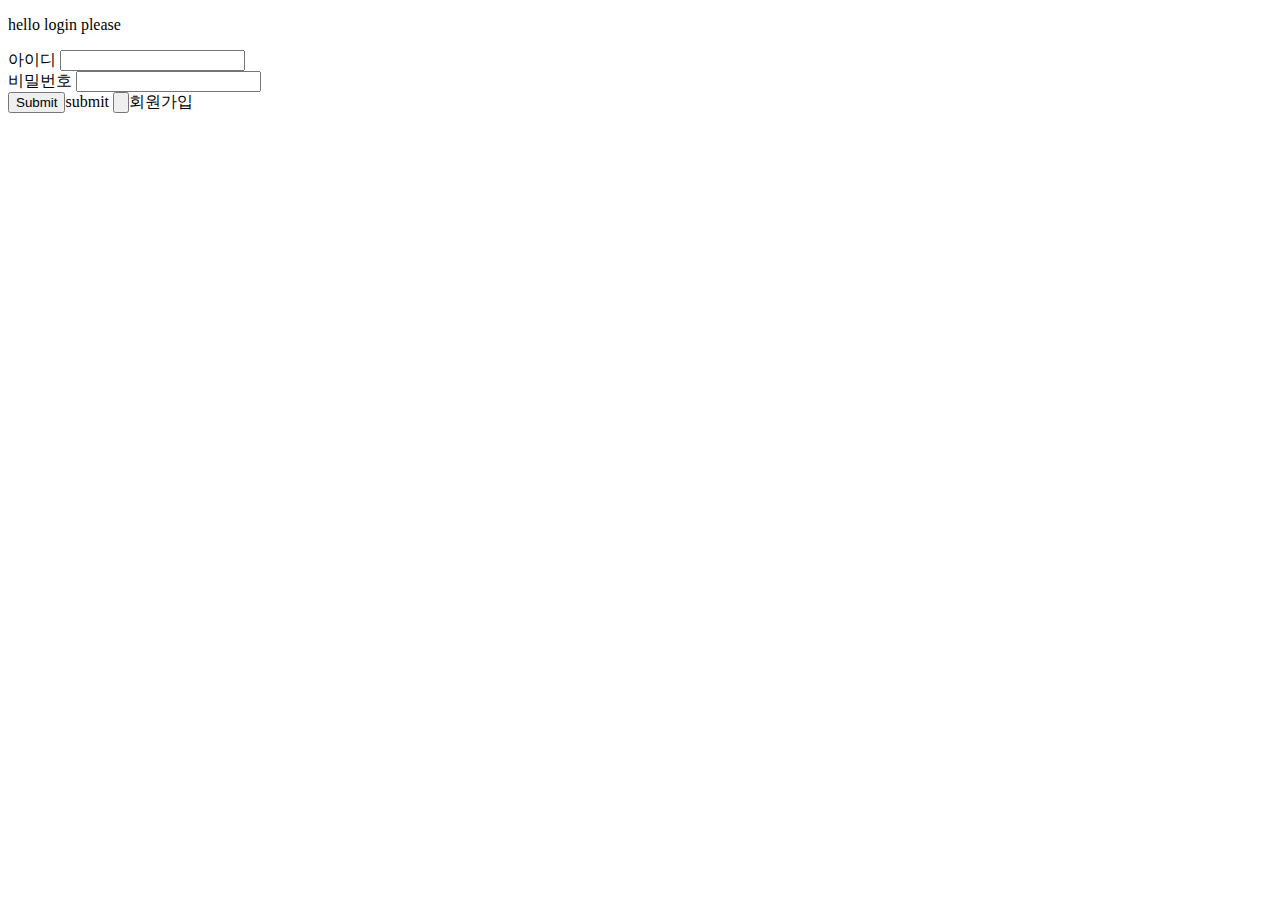
<file: src/main/resources/templates/index.html>
<!DOCTYPE html>
<html xmlns:th="http://www.thymeleaf.org">
<head>
    <meta charset="UTF-8">
    <title>Title</title>
</head>
<body>
    <p>hello login please</p>
    <form action="/createMember" method="POST">
        <div>
            <label for="loginId">아이디</label>
            <input type="text" name="loginId" id="loginId">
        </div>
        <div>
            <label for="password">비밀번호</label>
            <input type="password" name="password" id="password">
        </div>
        <div>
            <input type="submit">submit</input>
            <input type="button" th:onclick="|location.href='@{/members/add}'|">회원가입</input>
        </div>
    </form>

</body>
</html>
</file>
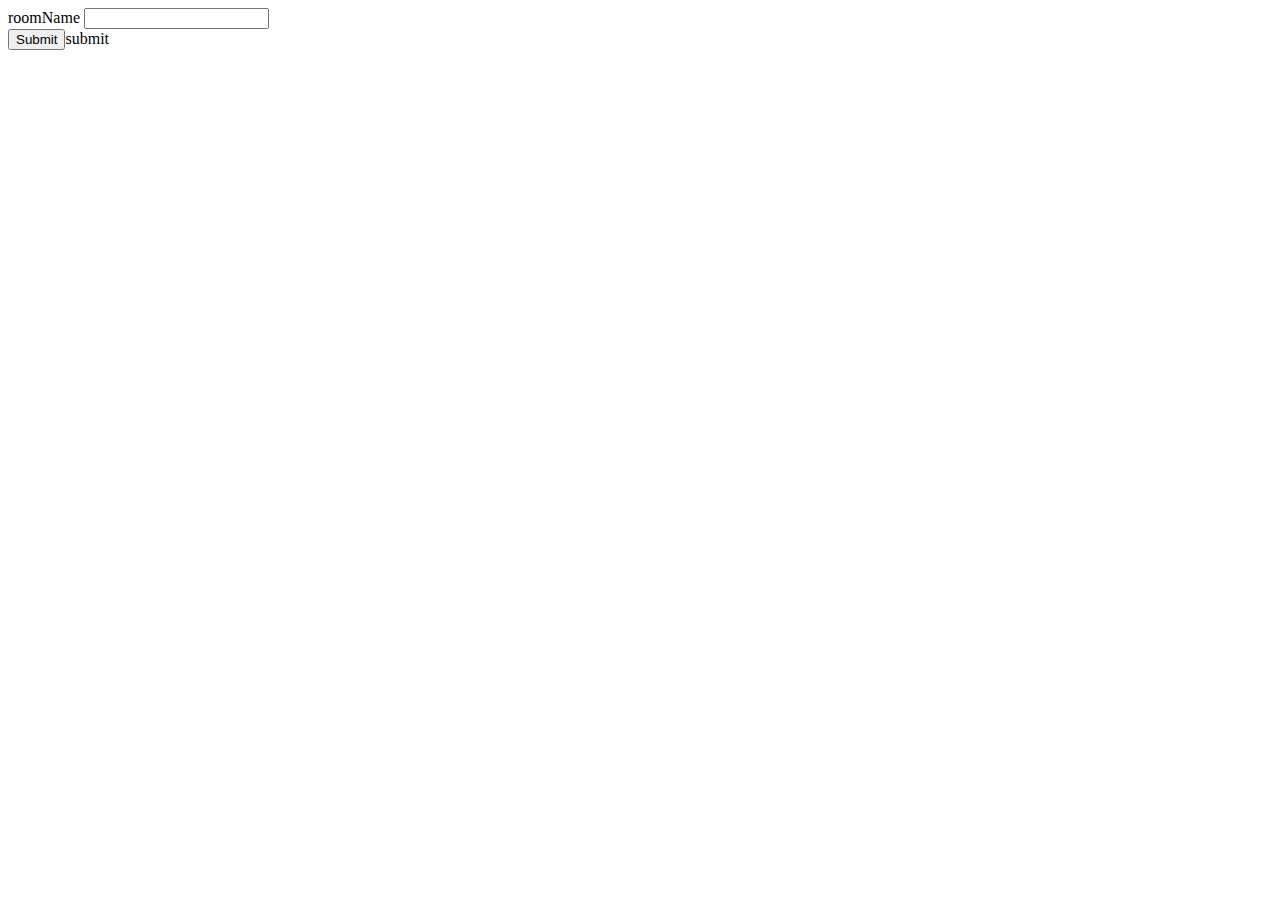
<file: src/main/resources/templates/chatAddForm.html>
<!DOCTYPE html>
<html lang="en">
<head>
  <meta charset="UTF-8">
  <title>Title</title>
</head>
<body>
<form action="/create" method="POST">
  <div>
    <label for="name">roomName</label>
    <input type="text" name="name" id="name">
  </div>
  <div>
    <input type="submit">submit</input>
  </div>
</form>
</body>
</html>
</file>
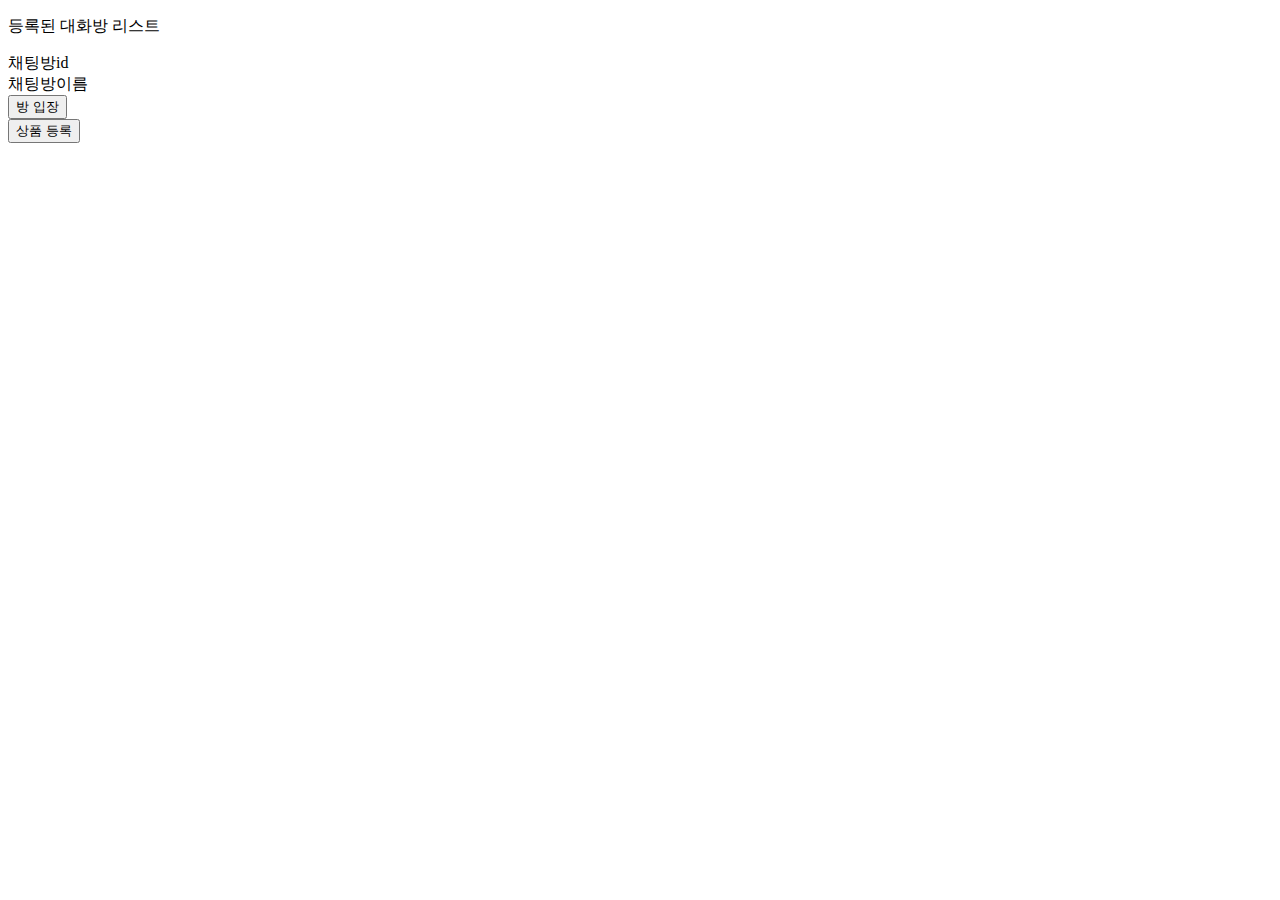
<file: src/main/resources/templates/chatRooms.html>
<!DOCTYPE html>
<html lang="ko" xmlns:th="http://www.thymeleaf.org">
<head>
  <meta charset="UTF-8">
  <title>Title</title>
</head>
<body>
  <p>등록된 대화방 리스트</p>
  <div th:each="chatRoom : ${chatRooms}">
    채팅방id <div th:text="${chatRoom.roomId}"></div>
    채팅방이름 <div th:text="${chatRoom.name}"></div>
    <button th:onclick="|location.href='@{/chat/${chatRoom.name}}'|">방 입장</button>
  </div>
  <button onclick="location.href='chatAddForm.html'"
          th:onclick="|location.href='@{/add}'|"
          type="button">상품 등록</button>
</body>
</html>
</file>
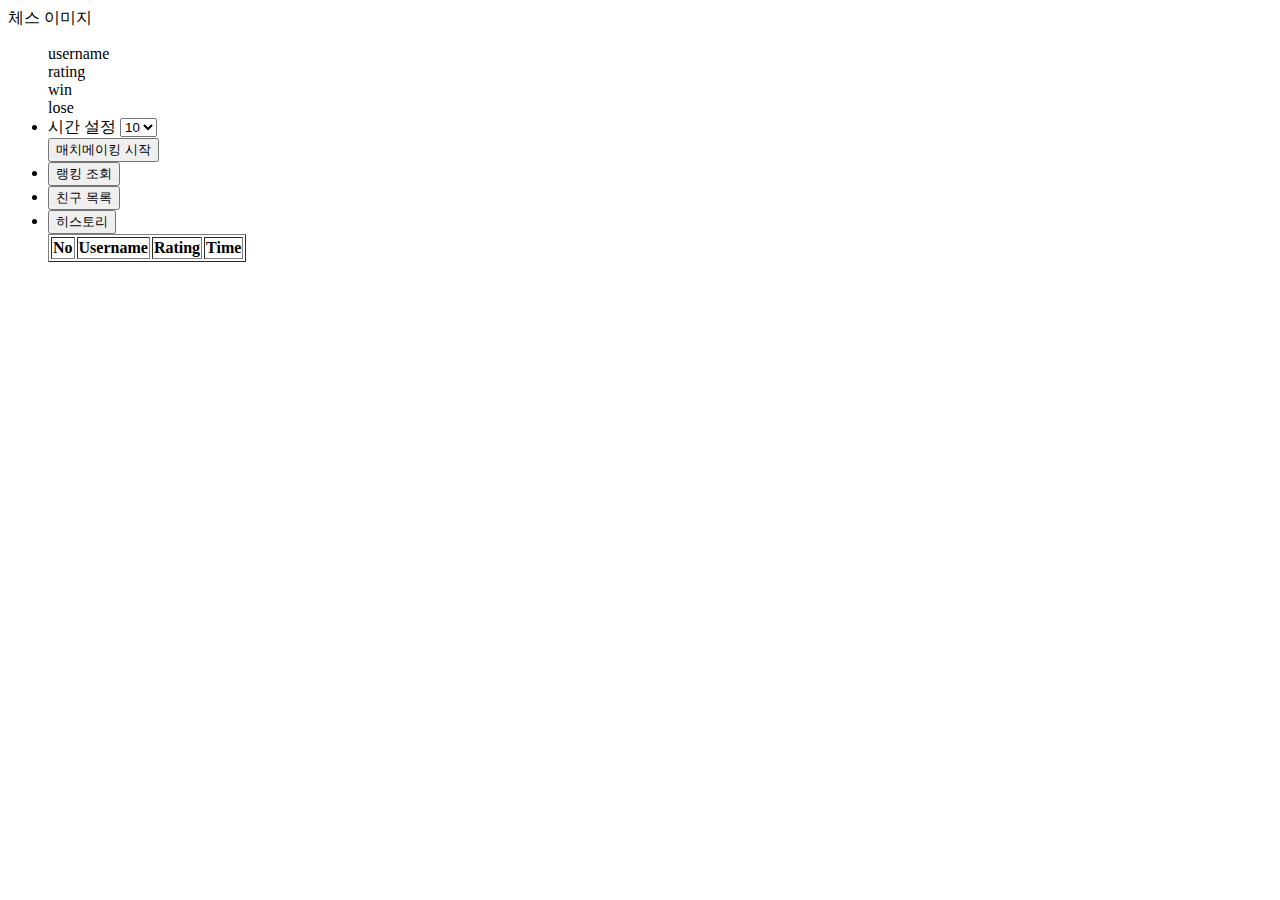
<file: src/main/resources/templates/lobby.html>
<!DOCTYPE html>
<html xmlns:th="http://www.thymeleaf.org">
<head>
    <meta charset="UTF-8">
    <meta name="viewport" content="width=device-width, initial-scale=1.0">
    <title>Document</title>
</head>
<body>
체스 이미지
<ul>
    <div th:object="${member}">
        <div>username <span th:text="*{username}"></span></div>
        <div>rating <span th:text="*{rating}"></span></div>
        <div>win <span th:text="*{win}"></span></div>
        <div>lose <span th:text="*{lose}"></span></div>
    </div>

    <li>
        <span>시간 설정</span>
        <select id="time">
            <option>10</option>
            <option>15</option>
            <option>30</option>
        </select>
        <div id="match_tag">
            <button id="match"> 매치메이킹 시작 </button>
        </div>
    </li>
    <li><button> 랭킹 조회 </button></li>
    <li><button> 친구 목록 </button></li>
    <li><button> 히스토리 </button></li>

    <table id="matchList" border="1">
        <tr>
            <th>No</th>
            <th>Username</th>
            <th>Rating</th>
            <th>Time</th>
        </tr>

<!--        <tr th:each="event , index: ${events}">-->
<!--            <td th:text="${index.index}">#</td>-->
<!--            <td th:text="${event.name}">이벤트 이름</td>-->
<!--            <td th:text="${event.limitOfEnrollment}">100</td>-->
<!--            <td th:text="${event.startDateTime}">2019년 1월 10일 오전 10시</td>-->
<!--        </tr>-->
    </table>

    <script th:inline="javascript">
        let match = document.getElementById("match");
        match.onclick = function() {
            let parent = document.getElementById("match_tag")
            parent.innerHTML = "";

            let child = document.createElement('button');
            child.innerHTML += '<span> 매칭 중 </span>';
            parent.appendChild(child);

            let time_select = document.getElementById("time");
            let time = time_select.options[time_select.selectedIndex].text

            let socket = new WebSocket("ws://localhost:8080/ws/chat");
            let member = [[${member}]];
            let table = document.getElementById('matchList');

            $.ajax({
                type: "GET",
                url: "/hello",
                data: {},
                success: function (response) {
                    let n = response['count'];
                    let arr = response['data'];

                    for(let i = 0; i < n; i++) {
                        console.log(arr[i]);

                        // 새 행(Row) 추가
                        let newRow = table.insertRow();

                        // 새 행(Row)에 Cell 추가
                        let newCell1 = newRow.insertCell(0);
                        let newCell2 = newRow.insertCell(1);
                        let newCell3 = newRow.insertCell(2);
                        let newCell4 = newRow.insertCell(3);

                        // Cell에 텍스트 추가
                        newCell1.innerText = (i+1).toString();
                        newCell2.innerText = arr[i]['member'].username;
                        newCell3.innerText = arr[i]['member'].rating;
                        newCell4.innerText = arr[i]['time'];
                    }
                },
            });

            socket.onopen = function(e) {
                console.log("connection open");
                socket.send(JSON.stringify({
                    "gameId" : Number(time), //시간으로 바꾸기
                    "sender" : member.username,
                    "type" : "MATCH",
                    "message": JSON.stringify(member)
                }));
            };

            socket.onmessage = function(event) {
                let msg = JSON.parse(event.data);
                console.log(msg);
                let sender = JSON.parse(msg.message);

                if(msg.type == "MATCH") {
                    let idx = 1;
                    if(table.rows.length > 1) {
                        let lastRow = table.rows[table.rows.length - 1];
                        let firstCol = lastRow.cells[0].innerText;
                        idx = Number(firstCol) + 1;
                    }
                    console.log(table.rows.length);
                    console.log(idx);

                    // 새 행(Row) 추가
                    let newRow = table.insertRow();

                    // 새 행(Row)에 Cell 추가
                    let newCell1 = newRow.insertCell(0);
                    let newCell2 = newRow.insertCell(1);
                    let newCell3 = newRow.insertCell(2);
                    let newCell4 = newRow.insertCell(3);

                    // Cell에 텍스트 추가
                    newCell1.innerText = idx.toString();
                    newCell2.innerText = sender.username;
                    newCell3.innerText = sender.rating;
                    newCell4.innerText = Number(msg.gameId);
                }

                if(msg.type == "MATCHED") {
                    let arr = msg.message.split('|');
                    let color = arr[0];
                    let time = Number(arr[1]);

                    // url 바로 옮겨버리면 session remove 하기 전에 url 옮겨서 error
                    // 한번 더 sign 줘야함
                    socket.close();
                    location.href= `/game?gameId=${msg.gameId}&color=${color}&time=${time}`;
                }
            };

            socket.onclose = function(event) {
                console.log("connection closed");
            };

            socket.onerror = function(error) {
                console.log("connection error");
            };
        };
    </script>
</ul>
<script type="text/javascript" src="http://code.jquery.com/jquery-3.5.1.min.js"></script>
</body>
</html>
</file>
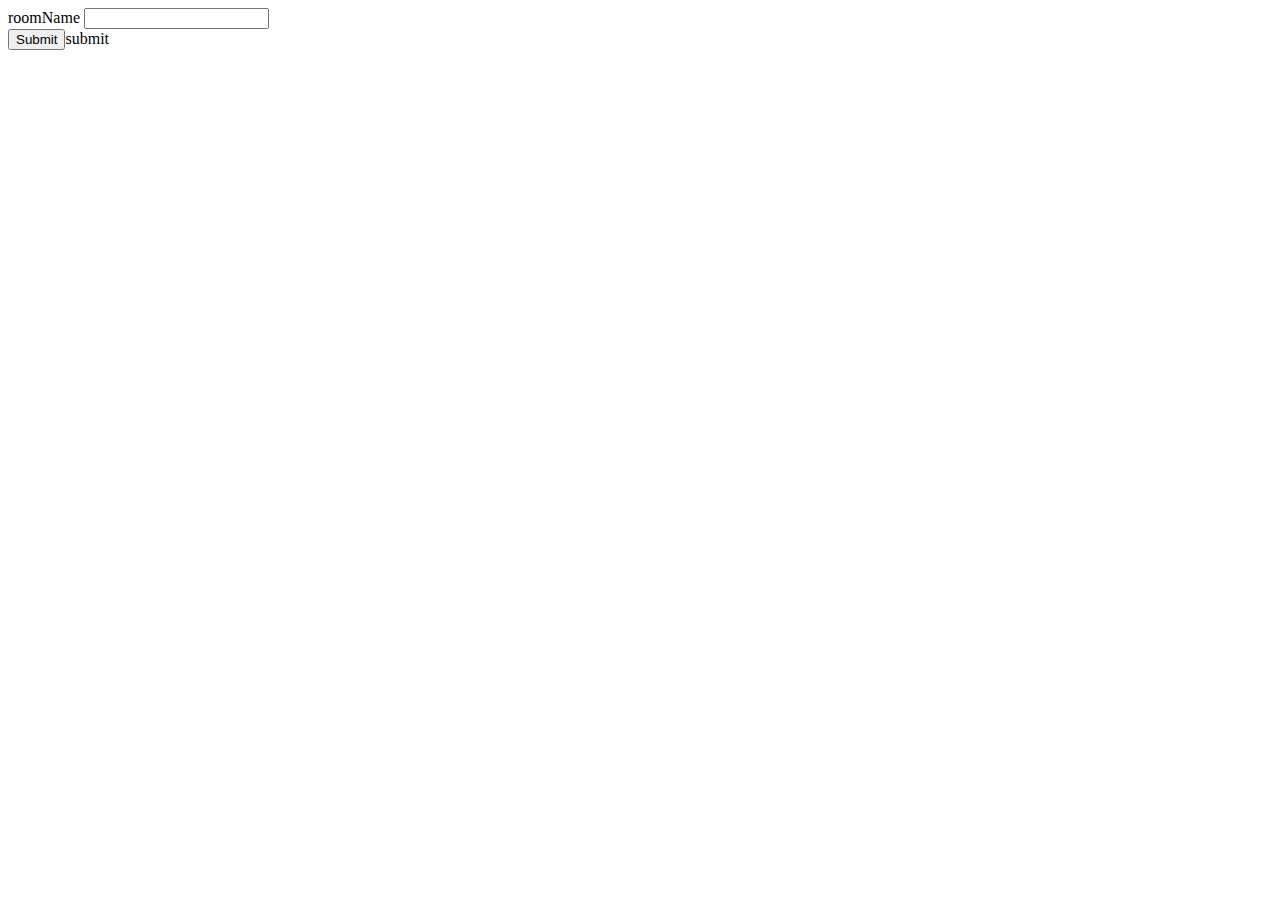
<file: src/main/resources/templates/chat/chatAddForm.html>
<!DOCTYPE html>
<html lang="en">
<head>
  <meta charset="UTF-8">
  <title>Title</title>
</head>
<body>
<form action="create" method="POST">
  <div>
    <label for="name">roomName</label>
    <input type="text" name="name" id="name">
  </div>
  <div>
    <input type="submit">submit</input>
  </div>
</form>
</body>
</html>
</file>
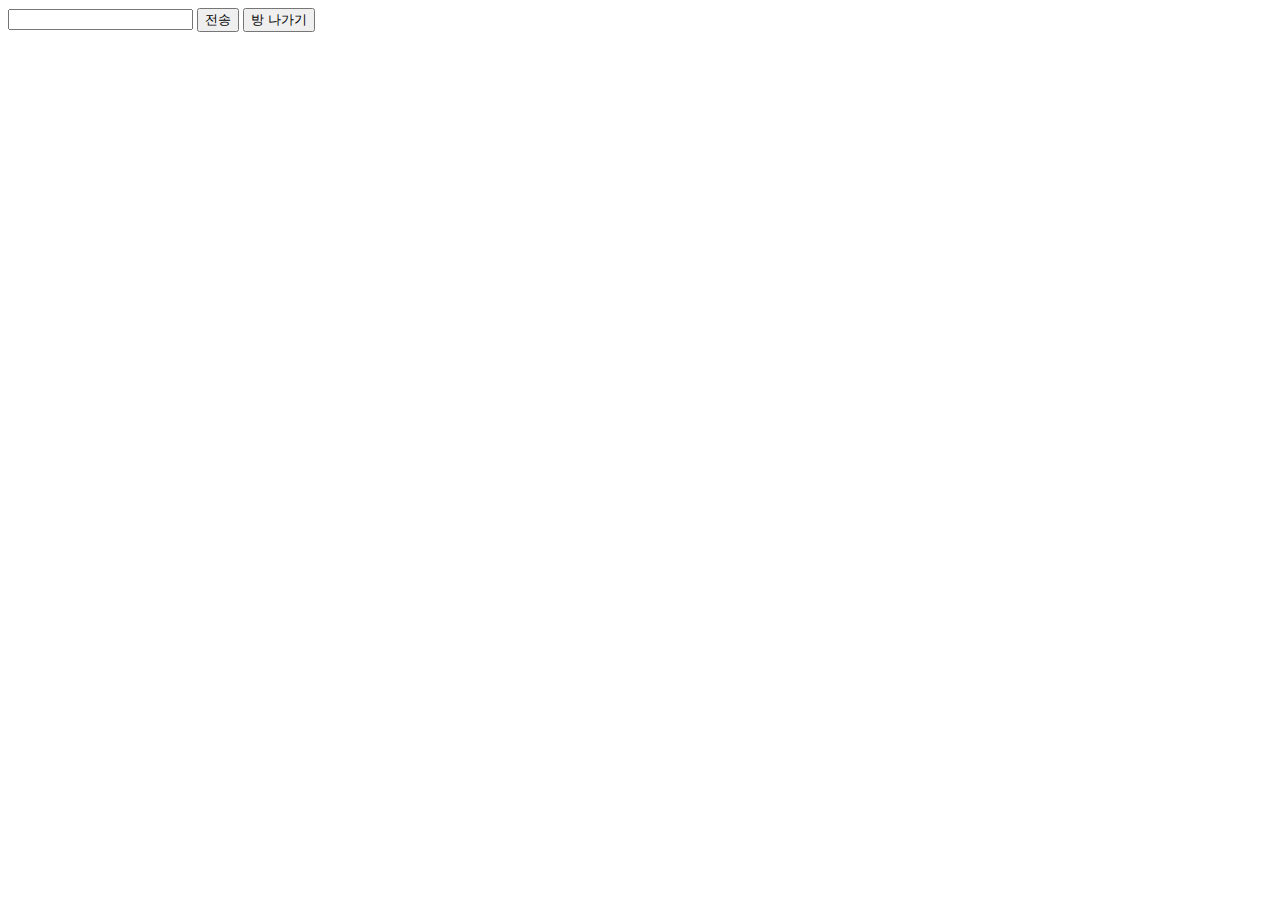
<file: src/main/resources/templates/chat/chatRoom.html>
<!DOCTYPE html>
<html lang="en" xmlns:th="http://www.thymeleaf.org">
<head>
    <meta charset="UTF-8">
    <title>Title</title>
    <script src="https://ajax.googleapis.com/ajax/libs/jquery/3.5.1/jquery.min.js"></script>
</head>
<body>
    <input type="text" id="msg" name="msg">
    <input type="submit" id="send_button" value="전송">
    <input type="submit" id="out_button" value="방 나가기">

    <p id="here"></p>

    <script>
        let socket = new WebSocket("ws://localhost:8080/ws/chat");
        $( document ).ready(function() {
            socket.onopen = function() {
                socket.send(JSON.stringify({
                    "type":"ENTER",
                    "roomId": "[[${roomId}]]",
                    "sender":"[[${username}]]",
                    "message": "null"
                }));
            }

            socket.onmessage = function(event) {
                let msg = JSON.parse(event.data);
                $("#here").append(`<p>${msg.sender} : ${msg.message}</p>`);
            };

            socket.onclose = function(e) {
                console.log('socket closed');
            }

            socket.onerror = function(e) {
                console.log(e);
            }

            $("#send_button").on("click", function() {
                let msg = $("#msg").val();
                if (msg.length !== 0) {
                    socket.send(JSON.stringify({
                        "type":"TALK",
                        "roomId": "[[${roomId}]]",
                        "sender":"[[${username}]]",
                        "message": msg
                    }));
                }
                $("#msg").val('');
            });

            $("#out_button").on("click", function() {
                socket.send(JSON.stringify({
                    "type":"LEAVE",
                    "roomId": "[[${roomId}]]",
                    "sender":"[[${username}]]",
                    "message": "null"
                }));
                location.href="/chat";
            });
        });


        /*
        $( document ).ready(function() {
            let socket = new WebSocket("ws://localhost:8080/ws/chat");

            socket.send(JSON.stringify({
                "type":"ENTER",
                "roomId": "[[${roomId}]]",
                "sender":"[[${username}]]",
                "message": "k"
            }));

            socket.onopen = function() {
                $("#here").html("a");
                $("#send_button").on("click", function() {

                    if( $("#msg").val() !== 0 ) {
                        socket.send(JSON.stringify({
                            "type":"TALK",
                            "roomId": "[[${roomId}]]",
                            "sender":"[[${username}]]",
                            "message": "k"
                        }));
                    }

                    $("#msg").val('');
                });
            };

            socket.onmessage = function(event) {

            };

            socket.onclose = function() {
            };

            socket.onerror = function() {
            };
        });

        */


    </script>
</body>
</html>
</file>
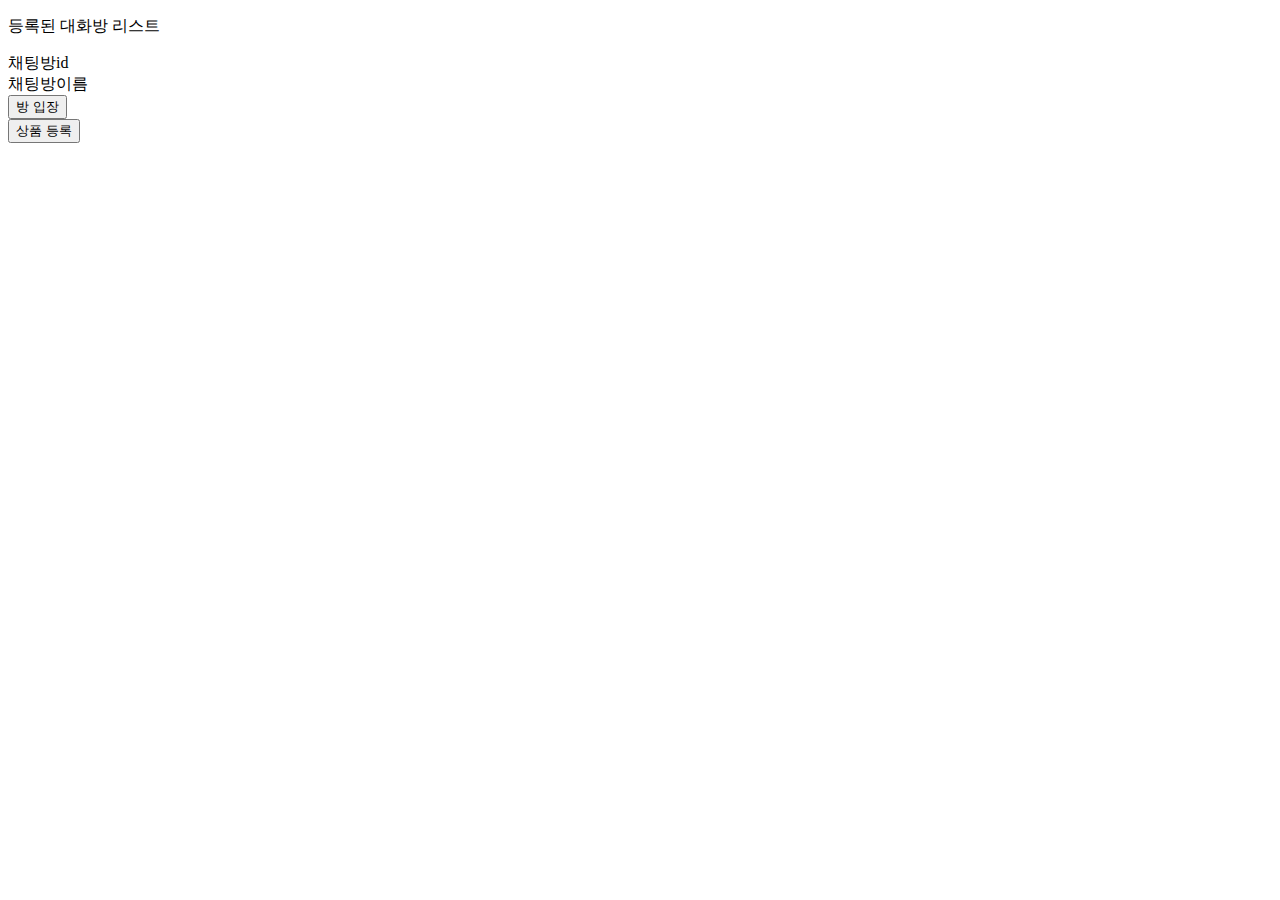
<file: src/main/resources/templates/chat/chatRooms.html>
<!DOCTYPE html>
<html lang="ko" xmlns:th="http://www.thymeleaf.org">
<head>
  <meta charset="UTF-8">
  <title>Title</title>
</head>
<body>
  <p>등록된 대화방 리스트</p>
  <p th:text="|${username}님 환영합니다 !|"></p>
  <div th:each="chatRoom : ${chatRooms}">
    채팅방id <div th:text="${chatRoom.roomId}"></div>
    채팅방이름 <div th:text="${chatRoom.name}"></div>
    <button th:onclick="|location.href='@{/chat/{name}(name=${chatRoom.name})}'|">방 입장</button>
  </div>
  <button th:onclick="|location.href='@{/chat/add}'|" type="button">상품 등록</button>
</body>
</html>
</file>
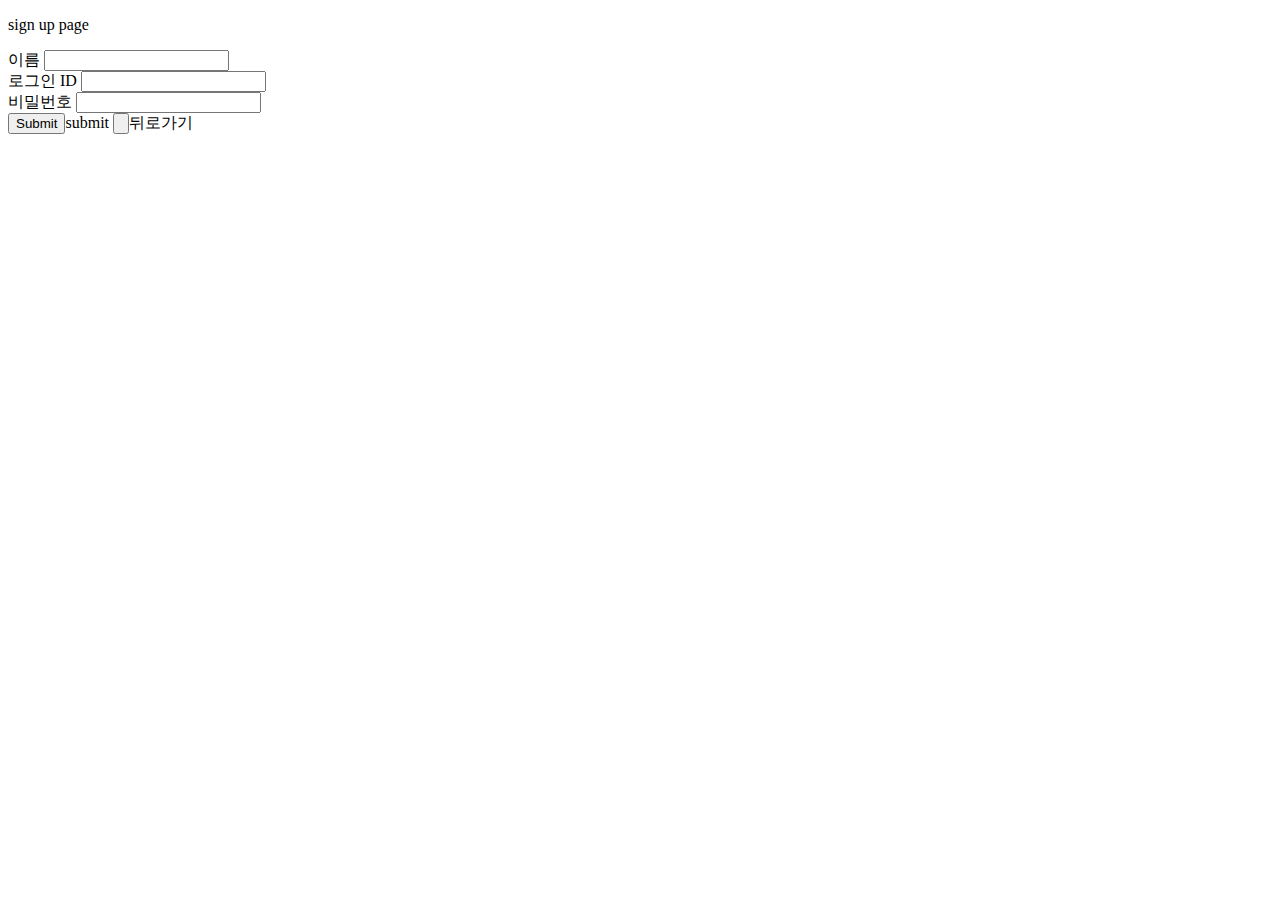
<file: src/main/resources/templates/members/addMemberForm.html>
<!DOCTYPE html>
<html xmlns:th="http://www.thymeleaf.org">
<head>
    <meta charset="UTF-8">
    <title>Title</title>
</head>
<body>
<p>sign up page</p>
<form action="add" method="post">
    <div>
        <label for="username">이름</label>
        <input type="text" id="username" name="username">
    </div>
    <div>
        <label for="loginId">로그인 ID</label>
        <input type="text" id="loginId" name="loginId">
    </div>
    <div>
        <label for="password">비밀번호</label>
        <input type="password" id="password" name="password">
    </div>
    <div>
        <input type="submit">submit</input>
        <input type="button" th:onclick="|location.href='@{/}'|">뒤로가기</input>
    </div>
</form>

</body>
</html>
</file>
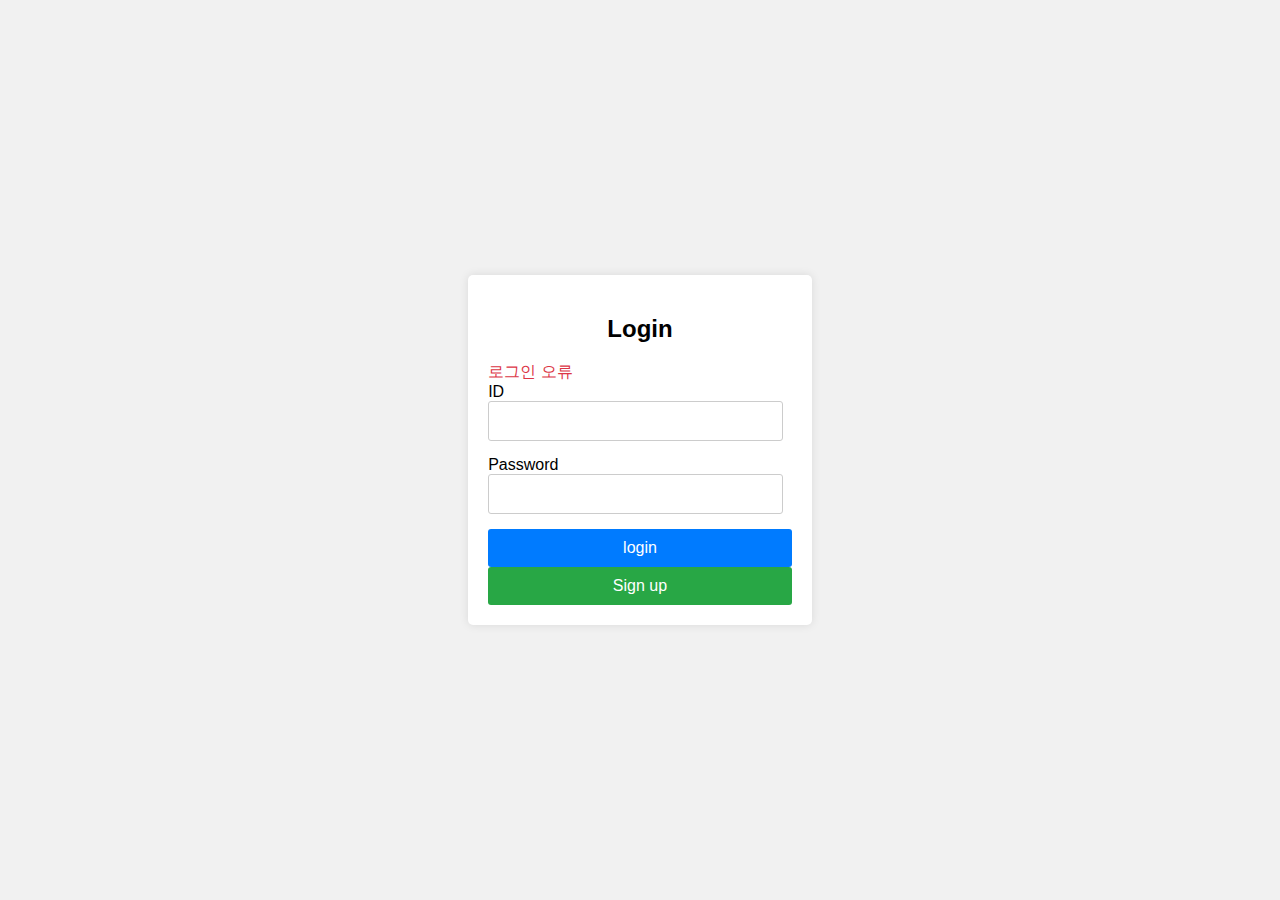
<file: src/main/resources/templates/members/loginMemberForm.html>
<!DOCTYPE html>
<html xmlns:th="http://www.thymeleaf.org">
<head>
    <meta charset="UTF-8">
    <title>Title</title>
    <style>
    body {
        font-family: Arial, sans-serif;
        background-color: #f1f1f1;
        margin: 0;
        padding: 0;
        display: flex;
        justify-content: center;
        align-items: center;
        height: 100vh;
    }

    .login-container {
        background-color: #fff;
        padding: 20px;
        border-radius: 5px;
        box-shadow: 0 0 10px rgba(0, 0, 0, 0.1);
    }

    .login-container h2 {
        text-align: center;
    }

    .input-group {
        margin-bottom: 15px;
    }

    .input-group input {
        width: 90%;
        padding: 10px;
        border: 1px solid #ccc;
        border-radius: 3px;
        font-size: 16px;
    }

    .btn {
        width: 100%;
        padding: 10px;
        border: none;
        border-radius: 3px;
        background-color: #007bff;
        color: #fff;
        font-size: 16px;
        cursor: pointer;
    }

    .btn:hover {
        background-color: #0056b3;
    }

    .btn-signup {
        background-color: #28a745;
    }

    .btn-signup:hover {
        background-color: #218838;
    }
    .field-error {
         border-color: #dc3545;
         color: #dc3545;
    }
    </style>
</head>
<body>
<form class="login-container" action="login" th:action th:object="${loginMemberDto}" method="POST">
    <h2>Login</h2>
    <div class="field-error" th:if="${errors?.containsKey('notSignUp')}"
         th:text="${errors['notSignUp']}">
        로그인 오류
    </div>
    <div class="input-group">
        <label for="loginId">ID</label>
        <input type="text" th:field="*{loginId}" id="loginId">
    </div>
    <div class="input-group">
        <label for="password">Password</label>
        <input type="password" th:field="*{password}" id="password">
    </div>
    <div>
        <input class="btn" type="submit" value="login"></input>
        <input class="btn btn-signup" type="button" th:onclick="|location.href='@{/members/add}'|" value="Sign up">
    </div>
</form>

</body>
</html>
</file>
